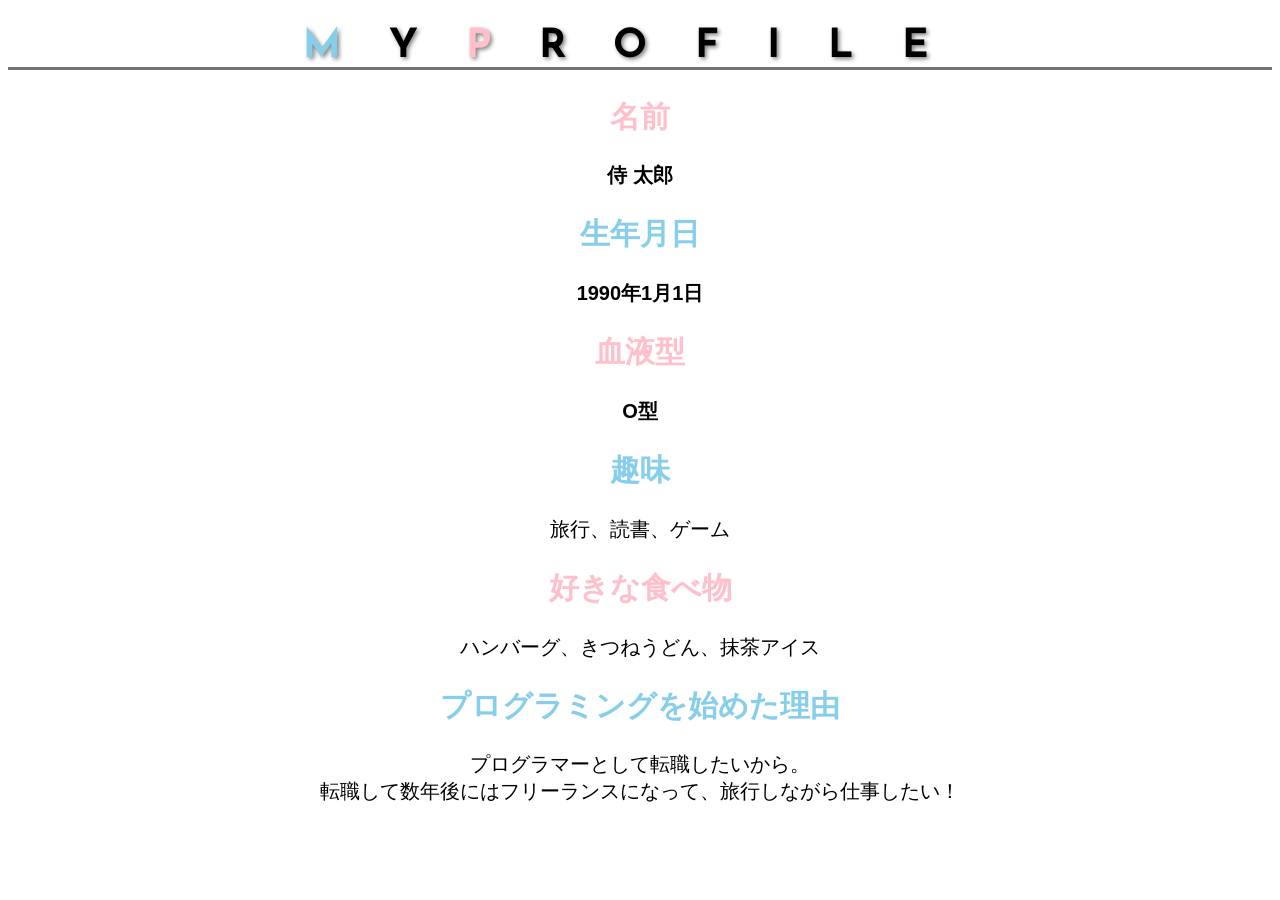
<file: kadai_015/index.html>
<!DOCTYPE html>
<html lang="ja">
<head>
    <meta charset="UTF-8">
    <meta name="description" content="このページは15章の課題です">
    <link rel="stylesheet" href="style.css">
    <link rel="preconnect" href="https://fonts.googleapis.com">
    <link rel="preconnect" href="https://fonts.gstatic.com" crossorigin>
  <link href="https://fonts.googleapis.com/css2?family=Josefin+Sans&display=swap" rel="stylesheet">
    <title>15章課題</title>
</head>
<body>
    <h1><span class="blue">M</span>Y<span class="pink">P</span>ROFILE</h1>
    <div id="basic">
        <h2 class="pink">名前</h2>
        <p>侍 太郎</p>
        <h2 class="blue">生年月日</h2>
        <p>1990年1月1日</p>
        <h2 class="pink">血液型</h2>
        <p>O型</p>
    </div>
    <h2 class="blue">趣味</h2>
    <p>旅行、読書、ゲーム</p>
    <h2 class="pink">好きな食べ物</h2>
    <p>ハンバーグ、きつねうどん、抹茶アイス</p>
    <h2 class="blue">プログラミングを始めた理由</h2>
    <p>プログラマーとして転職したいから。<br>転職して数年後にはフリーランスになって、旅行しながら仕事したい！</p>
</body>
</html>
</file>
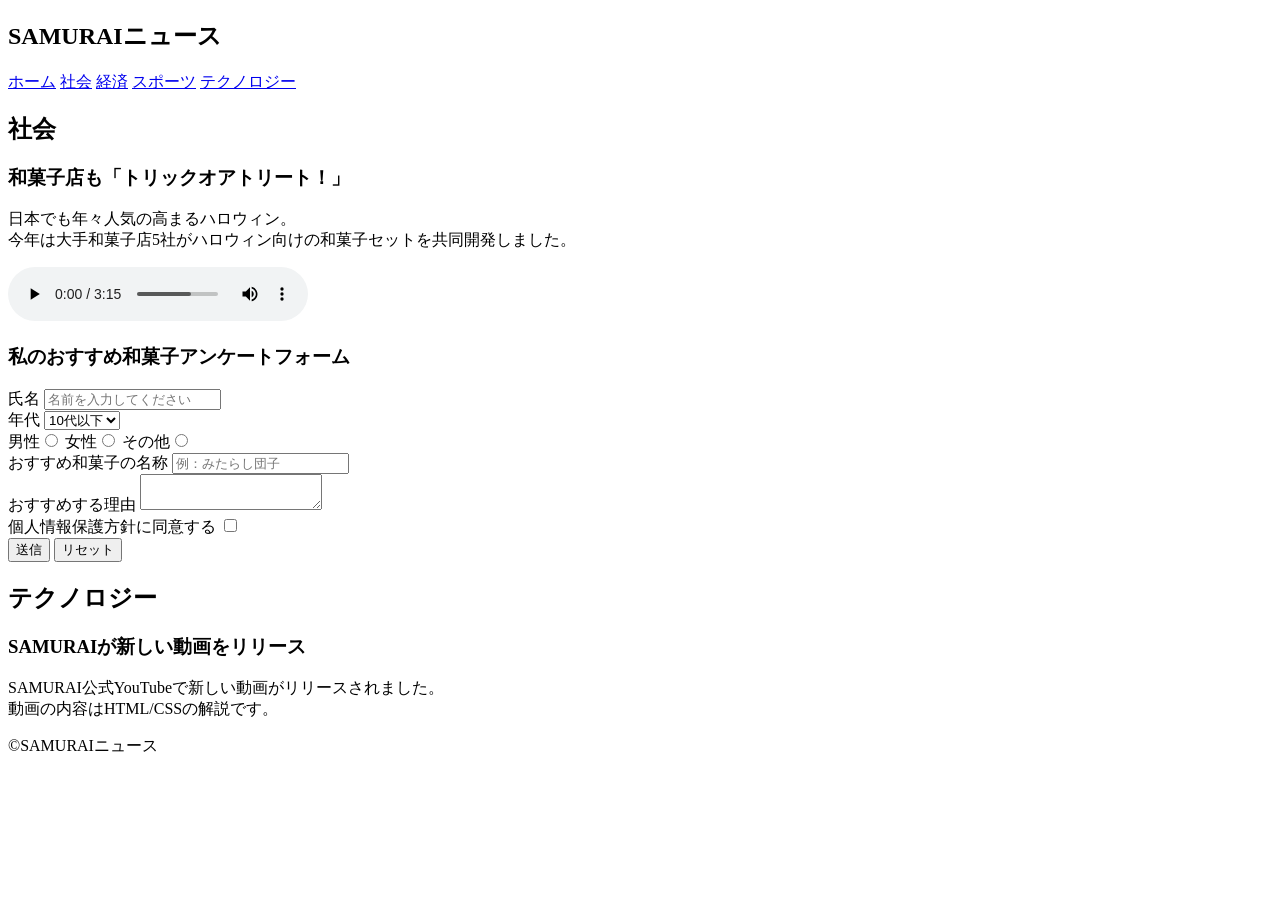
<file: kadai_008/kadai_008.html>
<!DOCTYPE html>
<html lang="ja">
<head>
    <meta charset="UTF-8">
    <meta name="viewport" content="width=device-width, initial-scale=1.0">
    <title>8章課題</title>
</head>
<body>
    <header>
        <nav>
            <h1>SAMURAIニュース</h1>
            <a href="https://www.sejuku.net/">ホーム</a>
            <a href="https://www.sejuku.net/">社会</a>
            <a href="https://www.sejuku.net/">経済</a>
            <a href="https://www.sejuku.net/">スポーツ</a>
            <a href="https://www.sejuku.net/">テクノロジー</a>
        </nav>
    </header>
    <main>
        <article>
            <h2>社会</h2>
            <section>
                <h3>和菓子店も「トリックオアトリート！」</h3>
                <p>日本でも年々人気の高まるハロウィン。<br>今年は大手和菓子店5社がハロウィン向けの和菓子セットを共同開発しました。</p>
                <audio src="ichi.mp3" controls></audio>
            </section>
            <section>
                <h3>私のおすすめ和菓子アンケートフォーム</h3>
                <form>
                    <label>氏名</label>
                    <input type="text" placeholder="名前を入力してください">
                    <br>
                    <label>年代</label>
                    <select>
                        <option>10代以下</option>
                        <option>20代</option>
                        <option>30代</option>
                        <option>40代以上</option>
                    </select>
                    <br>

                    <label>男性</label><input type="radio" name="gender">
                    <label>女性</label><input type="radio" name="gender">
                    <label>その他</label><input type="radio" name="gender">
                    <br>
                    <label>おすすめ和菓子の名称</label>
                    <input type="text" placeholder="例：みたらし団子">
                    <br>
                    <label>おすすめする理由</label>
                    <textarea></textarea>
                    <br>
                    <label>個人情報保護方針に同意する</label>
                    <input type="checkbox">
                    <br>
                    <input type="submit" value="送信">
                    <input type="reset" value="リセット">
                </form>
            </section>
        </article>
        <article>
               <h2>テクノロジー</h2>
          <section>
             <h3>SAMURAIが新しい動画をリリース</h3>
             <p>SAMURAI公式YouTubeで新しい動画がリリースされました。<br>動画の内容はHTML/CSSの解説です。</p>
          </section>
        </article>
    </main>
    <footer>
        <p>&copy;SAMURAIニュース</p>
    </footer>
</body>
</html>
</file>
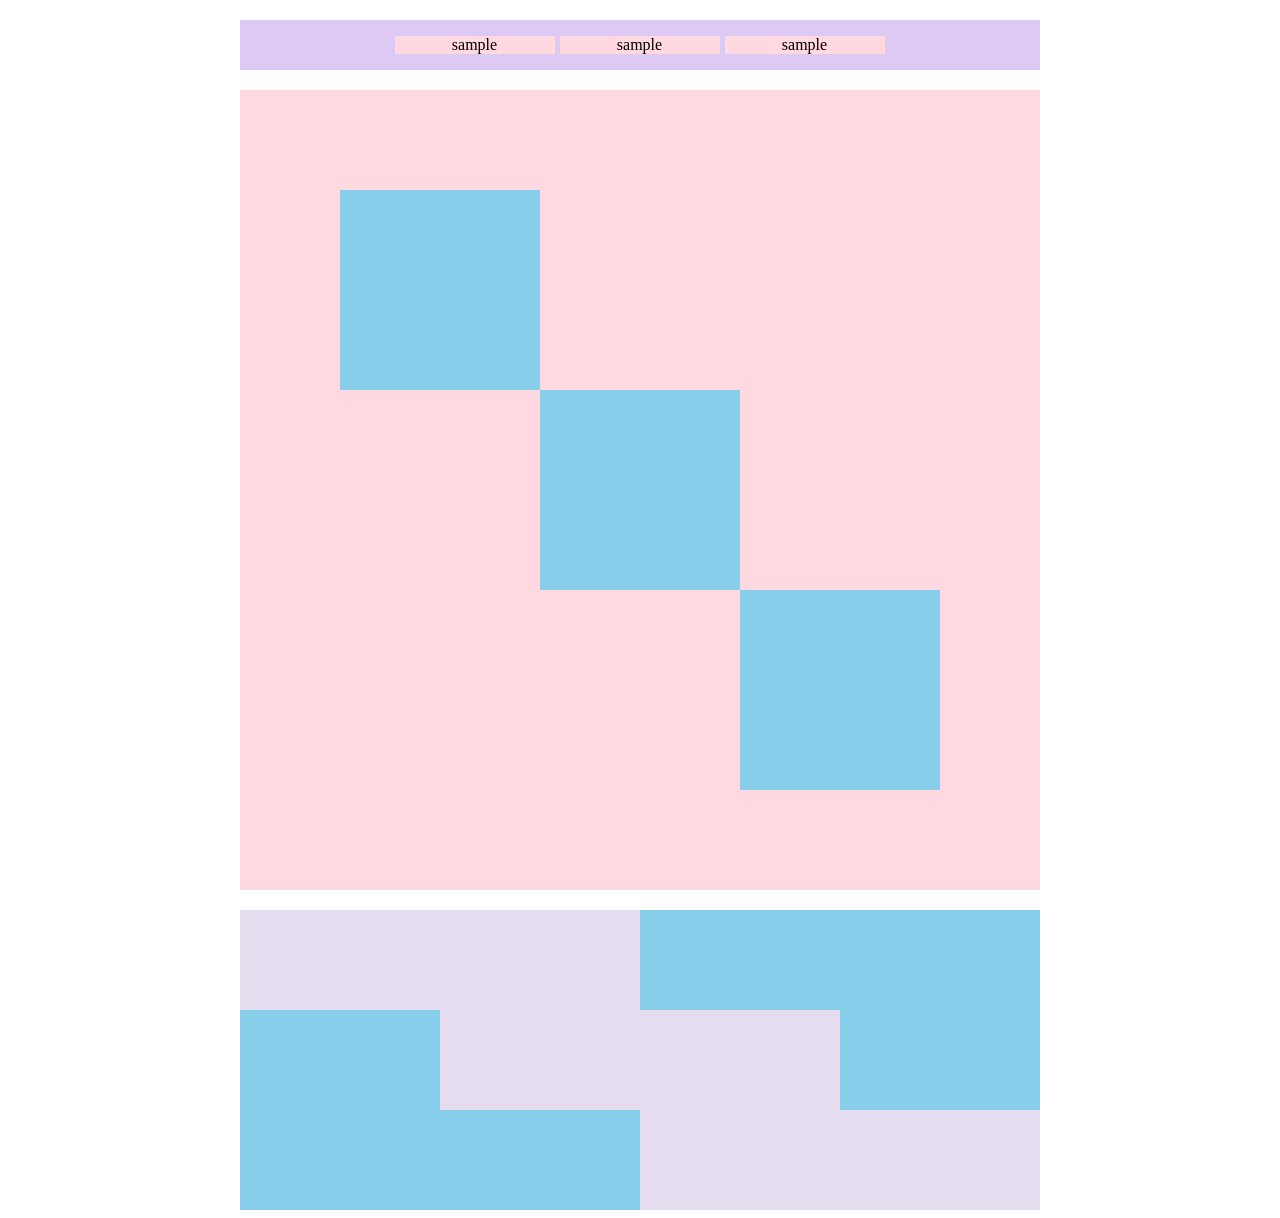
<file: kadai_018/kadai_018.html>
<!DOCTYPE html>
<html lang="ja">
<head>
    <meta charset="UTF-8">
    <meta name="viewport" content="width=device-width, initial-scale=1.0">
    <link rel="stylesheet" href="style.css">
    <title>18章課題</title>
</head>
<body>
  <div id="top">
     <p class="top-child">sample</p>
     <p class="top-child">sample</p>
     <p class="top-child">sample</p>
  </div>
  <div id="middle">
     <div id="middle-child01"></div>
     <div id="middle-child02"></div>
     <div id="middle-child03"></div>
  </div>
  <div id="bottom">
     <div id="bottom-child01"></div>
     <div id="bottom-child02"></div>
     <div id="bottom-child03"></div>
  </div>
</body>
</html>
</file>
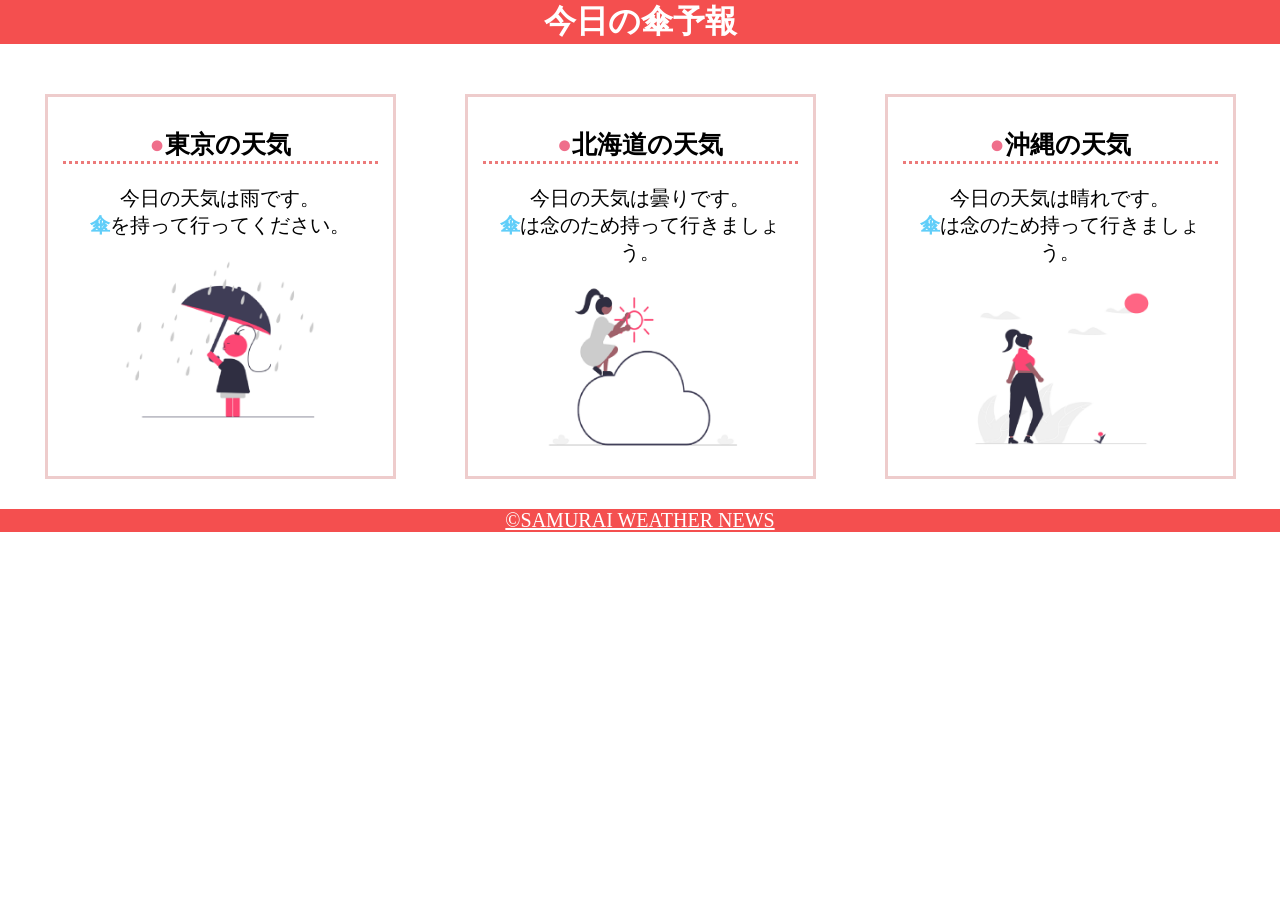
<file: kadai_022/kadai_022.html>
<!DOCTYPE html>
<html lang="ja">
<head>
    <meta charset="UTF-8">
    <meta name="viewport" content="width=device-width, initial-scale=1.0">
    <meta name="description" content="このページは22章の課題です。">
    <title>22章課題</title>
    <link rel="stylesheet" href="style.css">
</head>
<body>
    
    <header>
        <h1>今日の傘予報</h1>
    </header>

    <main>
        <div id="parent">
            <div class="contents">
                <h2>東京の天気</h2>
                <p>今日の天気は雨です。</p>
                <p>傘を持って行ってください。</p>
                <img src="images/rainy.png" alt="雨">
            </div>

            <div class="contents">
                <h2>北海道の天気</h2>
                <p>今日の天気は曇りです。</p>
                <p>傘は念のため持って行きましょう。</p>
                <img src="images/cloudy.png" alt="曇り">
            </div>

            <div class="contents">
                <h2>沖縄の天気</h2>
                <p>今日の天気は晴れです。</p>
                <p>傘は念のため持って行きましょう。</p>
                <img src="images/sunny.png" alt="晴れ">
            </div>
        </div>
    </main>
    <footer>
        <a href="https://www.sejuku.net/corp/">&copy;SAMURAI WEATHER NEWS</a>
    </footer>

</body>
</html>
</file>
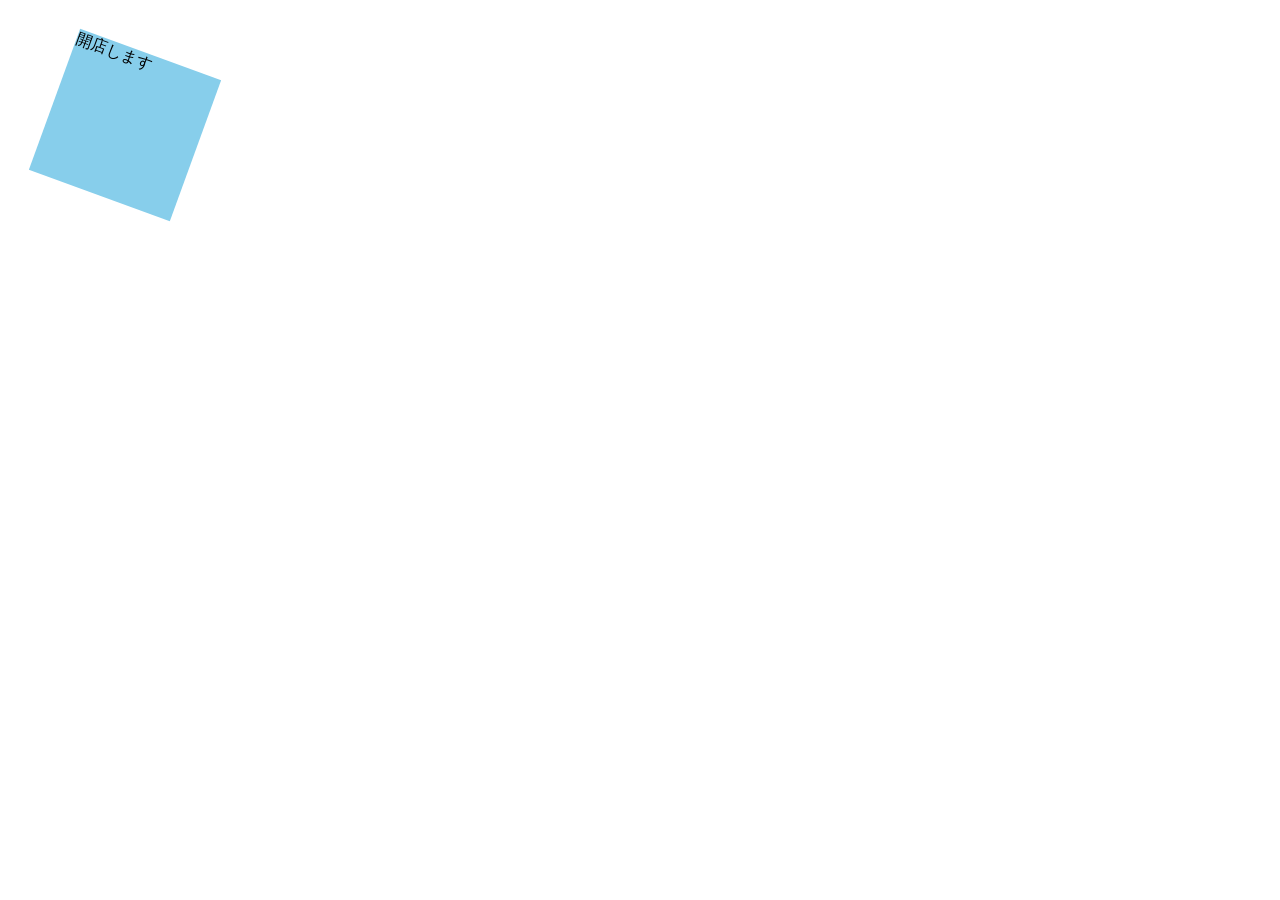
<file: kadai_mdn_css/mdn.html>
<!DOCTYPE html>
<html lang="ja">
<head>
    <meta charset="UTF-8">
    <meta name="viewport" content="width=device-width, initial-scale=1.0">
    
    <title>MDN課題</title>

    <style>
        div {
            position: absolute;
            left: 50px;
            top: 50px;
            width: 150px;
            height: 150px;
            background-color: skyblue;
            transform: rotate(20deg);
        }
    </style>

</head>
<body>
    <div>
        開店します
    </div>
    
</body>
</html>
</file>
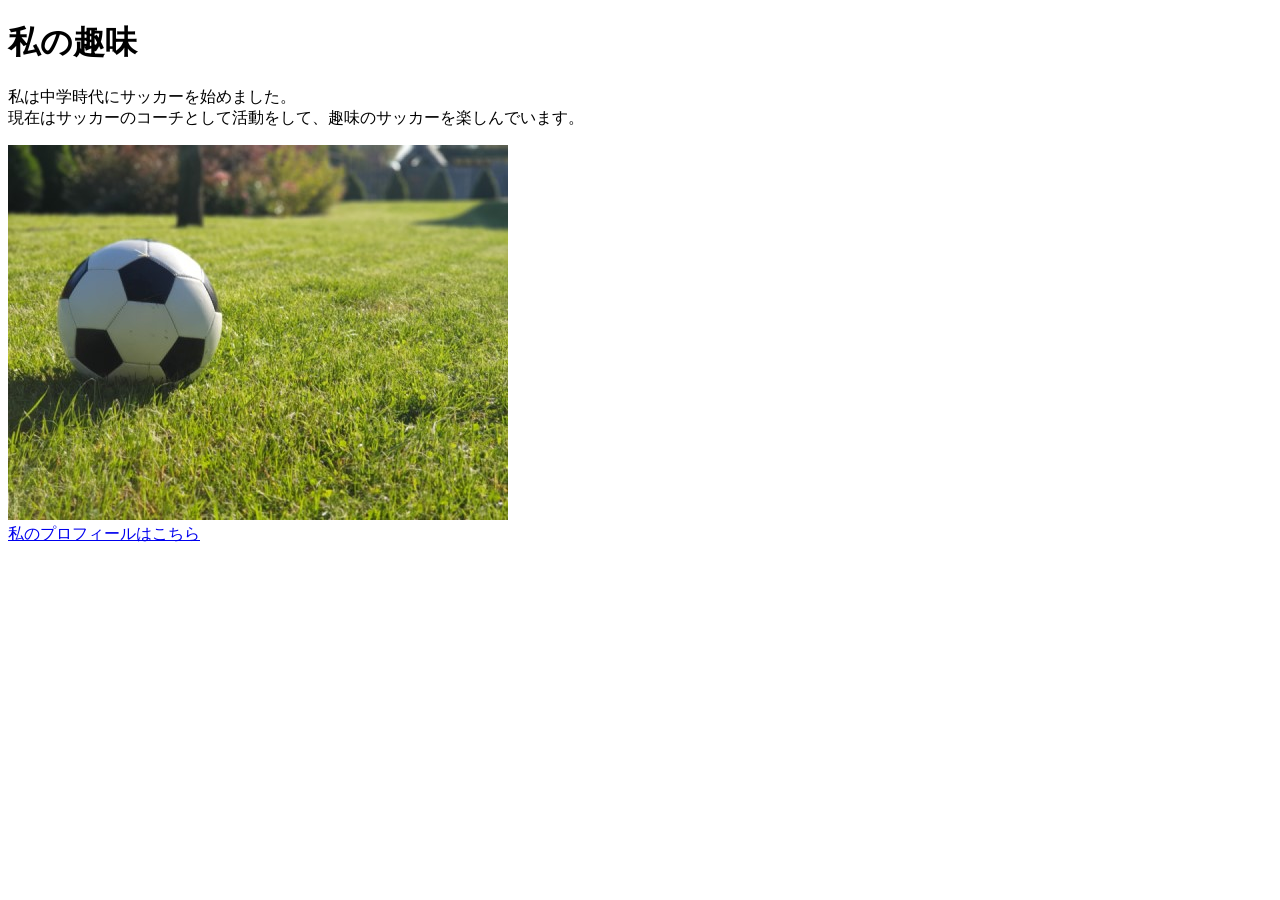
<file: kadai_005/html/kadai_005.html>
<!DOCTYPE html>
<html>
<head>
  <title>5章課題</title>
  <meta name="description" content="このページは5章の課題です。">
  <meta charset="UTF-8">
</head>
<body>
  <h1>私の趣味</h1>
  <p>私は中学時代にサッカーを始めました。<br>
    現在はサッカーのコーチとして活動をして、趣味のサッカーを楽しんでいます。
  </p>
    <img src="../images/sample.jpg" alt="サッカーボールの写真">
    <br>
  <a href="https://x.com/samuraijuku">私のプロフィールはこちら</a>
</body>
</html>
</file>
<file: kadai_015/style.css>
/* フォントサイズ（ルート） */
html {
  font-size: 20px;
}

/* 全体フォント・中央寄せ */
body {
  font-family: "Arial", "Meiryo", sans-serif;
  text-align: center;
}

/* 色クラス */
.blue {
  color: skyblue;
}

.pink {
  color: rgb(255, 192, 203);
}

/* h1の装飾 */
h1 {
  font-family: "Josefin Sans", sans-serif;
  font-size: 2rem; /* 20px × 2 = 40px */
  letter-spacing: 1.2em;
  text-shadow: 2px 2px 4px gray;
  border-bottom: 3px solid rgb(115, 115, 114);
}

/* basic内のpだけ太字 */
#basic p {
  font-weight: bold;
}
</file>
<file: kadai_018/style.css>
#top {
    width: 800px;
    background-color: #dcc9f4;
    margin: 20px auto;
    text-align: center;
}

.top-child {
  display: inline-block;
  margin-right: 1px;
}

.top-child {
  width: 20%;
  background-color: #ffd9df;
}


#middle {
  width: 800px;
  height: 800px;
  margin: 20px auto;
  background-color: #ffd9df;

  position: relative; 
}


#middle-child01,
#middle-child02,
#middle-child03 {
  width: 200px;
  height: 200px;
  background-color: #87ceeb;

  position: absolute;
}


#middle-child01 {
  top: 100px;
  left: 100px;
}

#middle-child02 {
  top: 300px;
  left: 300px;
}

#middle-child03 {
  top: 500px;
  left: 500px;
}


#bottom {
  width: 800px;
  height: 300px;
  margin: 0 auto;
  background-color: #87ceeb;

  position: relative;
}


#bottom-child01,
#bottom-child02,
#bottom-child03 {
  width: 400px;
  height: 100px;
  background-color: #e5dcf0;
}


#bottom-child02 {
  position: relative;
  left: 200px;
}

#bottom-child03 {
  position: relative;
  left: 400px;
}
</file>
<file: kadai_022/style.css>
h1,p,body {
    margin: 0;
}
p,a {
    font-size: 20px;
}
header {
    margin-bottom: 20px;
    background-color: rgb(244, 79, 79);
    display: flex;
    justify-content: center;
    align-items: center;
}
h1 {
    color: rgb(255, 255, 255);
}
main {
    padding: 10px;
}
#parent {
    display: flex;
    justify-content: space-around;
}
.contents {
    border: 3px solid rgb(238, 204, 204);
    flex-basis: 25%;
    padding: 10px 15px 10px 15px;
    margin: 20px 0px;
    justify-content: center;
    align-items: center;
    text-align: center;
}
h2 {
    font-size: 25px;
    border-bottom: 3px dotted rgb(236, 122, 122);
}
h2::before {
    content: "●";
    color: rgb(239, 111, 139);
}
.contents p:nth-of-type(2)::first-letter {
    font-weight: bold;
    color: rgb(97, 206, 249);
}
.contents img {
    margin: 10px 0;
    width: 70%;
}
footer {
    background-color: rgb(244, 79, 79);
    display: flex;
    justify-content: center;
    align-items: center;
}
@media screen and (max-width:768px) { 
    h2 {
    font-size: 30px;
  }
    p {
    font-size: 25px;
  }
    #parent {
    display: flex;
    flex-direction: column;
    }
 }
 footer a {
  color: rgb(255, 255, 255);
 }

footer a:visited {
  color: rgb(193, 234, 251);
 }

footer a:hover {
  color: rgb(245, 178, 168);
 }
</file>
